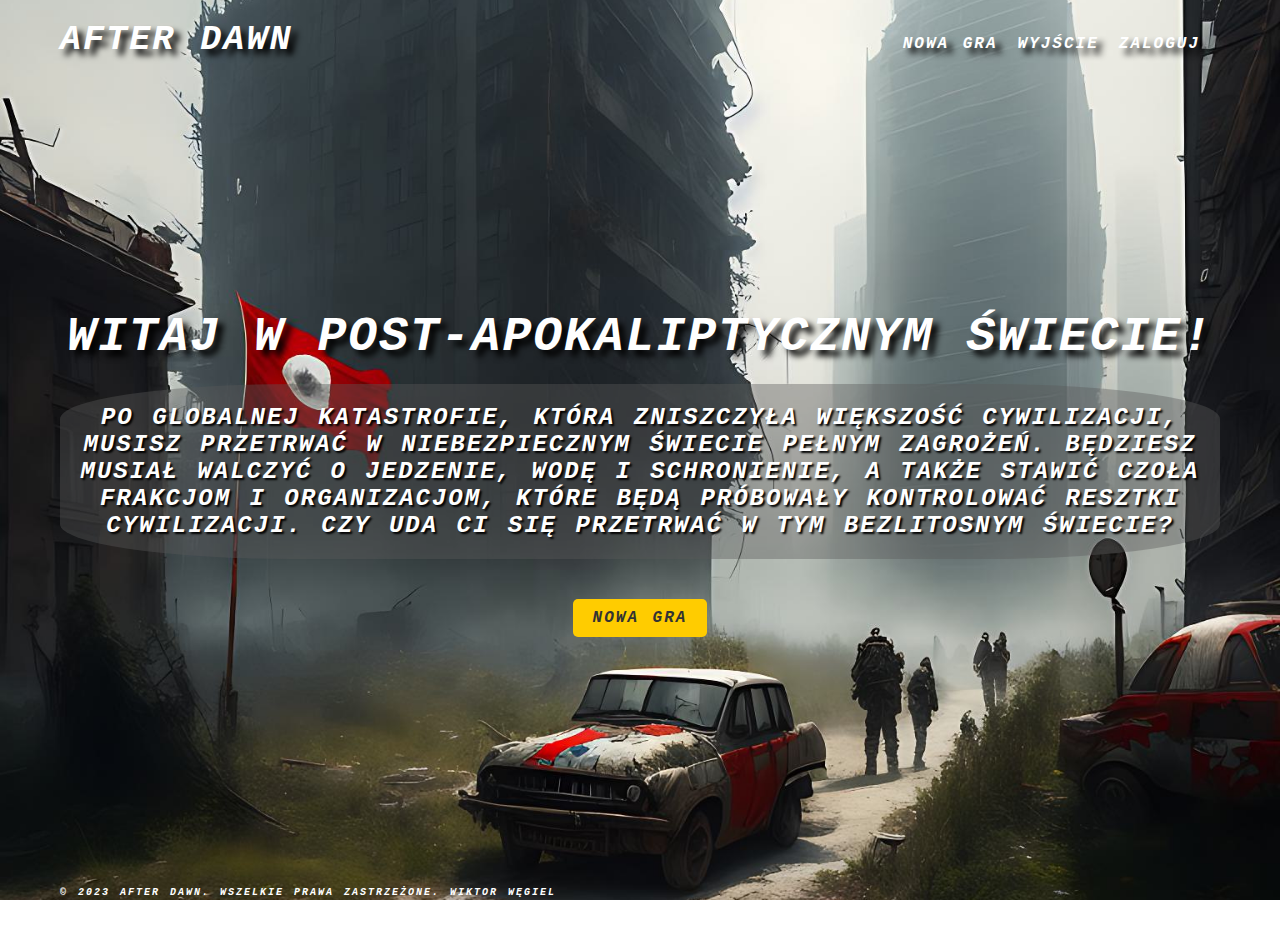
<file: index.html>
<!DOCTYPE html>
<html lang="pl">
<head>
	<meta charset="UTF-8">
	<meta name="viewport" content="width=device-width, initial-scale=1.0">
	<title>Post-apokaliptyczne RPG</title>
	<link rel="stylesheet" href="style.css">
</head>
<body>
	<div class="container">
		<header>
			<h3>After Dawn</h3>
			<nav>
				<ul>
					<li><a href="s1.html">Nowa gra</a></li>
					<li><a href="index.html">Wyjście</a></li>
					<li><a href="#">Zaloguj</a></li>
				</ul>
			</nav>
		</header>
		<main>
			<div class="intro">
				<h1>Witaj w post-apokaliptycznym świecie!</h1>
				<p>Po globalnej katastrofie, która zniszczyła większość cywilizacji, musisz przetrwać w niebezpiecznym świecie pełnym zagrożeń. Będziesz musiał walczyć o jedzenie, wodę i schronienie, a także stawić czoła frakcjom i organizacjom, które będą próbowały kontrolować resztki cywilizacji. Czy uda Ci się przetrwać w tym bezlitosnym świecie?</p>
				<a href="s1.html" class="btn">Nowa gra</a>
			</div>
		</main>
		<footer>
			<p>© 2023 After Dawn. Wszelkie prawa zastrzeżone. Wiktor Węgiel</p>
		</footer>
	</div>
</body>
</html>
</file>
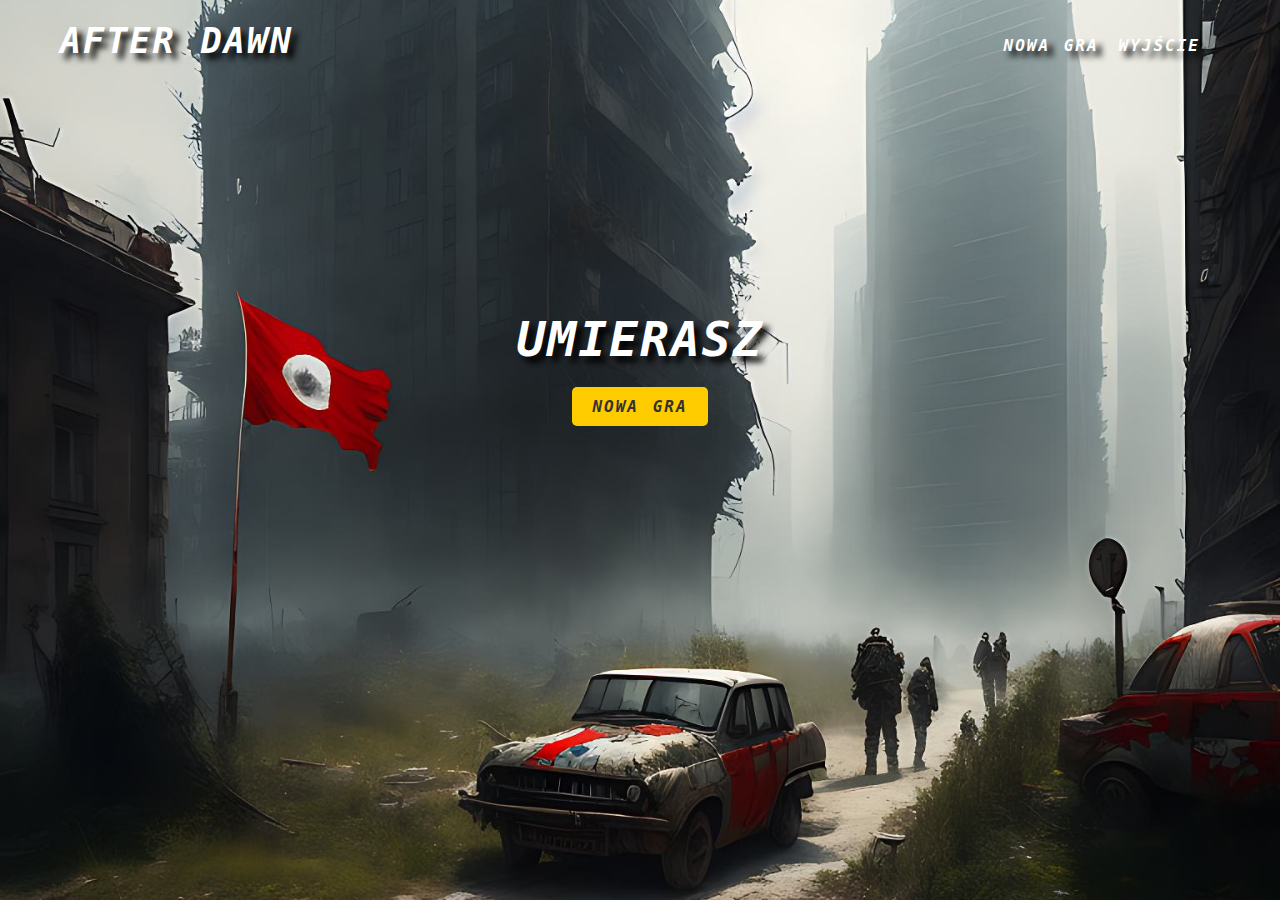
<file: dead.html>
<!DOCTYPE html>
<html lang="pl">
<head>
	<meta charset="UTF-8">
	<meta name="viewport" content="width=device-width, initial-scale=1.0">
	<title>Post-apokaliptyczne RPG</title>
	<link rel="stylesheet" href="style.css">
</head>
<body>
	<div class="container">
		<header>
			<h3>After Dawn</h3>
			<nav>
				<ul>
					<li><a href="s1.html">Nowa gra</a></li>
					<li><a href="index.html">Wyjście</a></li>
				</ul>
			</nav>
		</header>
		<main>
			<div class="intro">
				<h1>Umierasz</h1>
				<a href="s1.html" class="btn">Nowa gra</a>
			</div>
		</main>
	</div>
</body>
</html>
</file>
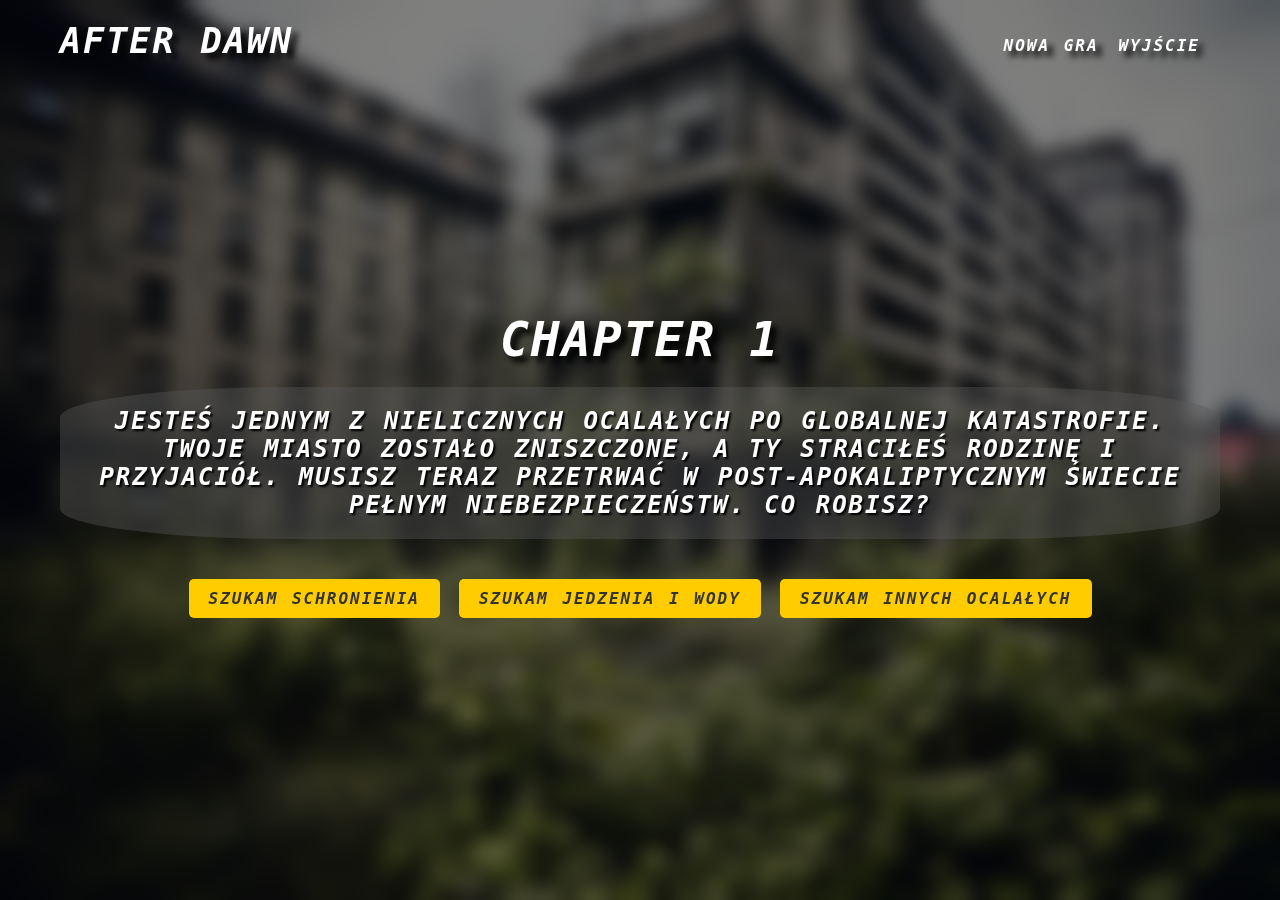
<file: s1.html>
<!DOCTYPE html>
<html lang="pl">
<head>
	<meta charset="UTF-8">
	<meta name="viewport" content="width=device-width, initial-scale=1.0">
	<title>After Dawn</title>
<link rel="stylesheet" href="style2.css">
</head>
<body>
    <div class="bg-blur">
	<div class="container">
		<header>
			<h3>After Dawn</h3>
			<nav>
				<ul>
					<li><a href="s1.html">Nowa gra</a></li>
					<li><a href="index.html">Wyjście</a></li>
				</ul>
			</nav>
		</header>
		<main>
			<div class="intro">
				<h1>Chapter 1</h1>
				<p>Jesteś jednym z nielicznych ocalałych po globalnej katastrofie. Twoje miasto zostało zniszczone, a Ty straciłeś rodzinę i przyjaciół. Musisz teraz przetrwać w post-apokaliptycznym świecie pełnym niebezpieczeństw. Co robisz?</p>
				<a href="s2.html" class="btn"> Szukam schronienia</a>
                <a href="s2.html" class="btn">Szukam jedzenia i wody</a>
                <a href="s2.html" class="btn">Szukam innych ocalałych</a>

			</div>
		</main>
	</div>
  </div>
</body>
</html>
</file>
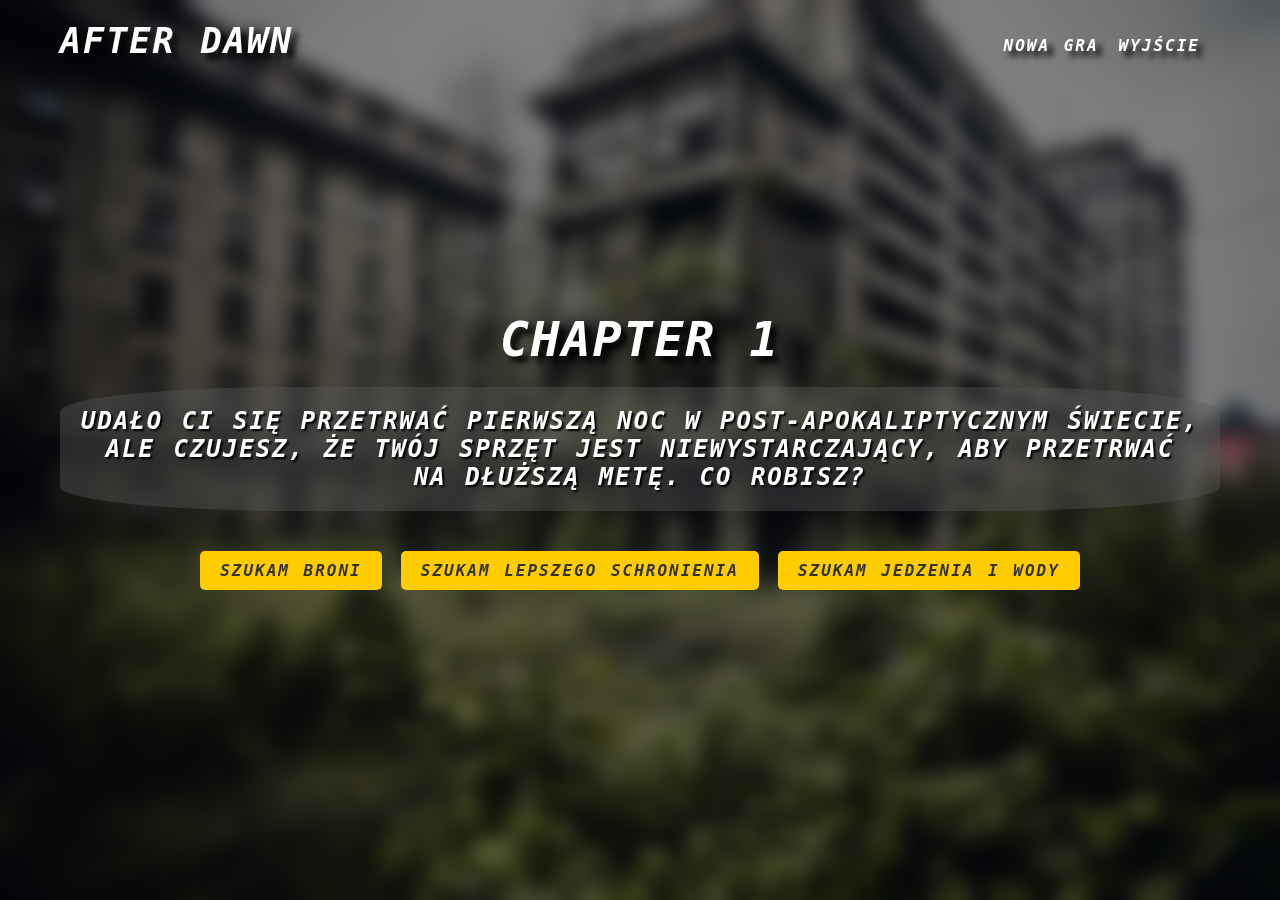
<file: s2.html>
<!DOCTYPE html>
<html lang="pl">
<head>
	<meta charset="UTF-8">
	<meta name="viewport" content="width=device-width, initial-scale=1.0">
	<title>After Dawn</title>
<link rel="stylesheet" href="style2.css">
</head>
<body>
    <div class="bg-blur">
	<div class="container">
		<header>
			<h3>After Dawn</h3>
			<nav>
				<ul>
					<li><a href="s1.html">Nowa gra</a></li>
					<li><a href="index.html">Wyjście</a></li>
				</ul>
			</nav>
		</header>
		<main>
			<div class="intro">
				<h1>Chapter 1</h1>
				<p>Udało Ci się przetrwać pierwszą noc w post-apokaliptycznym świecie, ale czujesz, że Twój sprzęt jest niewystarczający, aby przetrwać na dłuższą metę. Co robisz?</p>
				<a href="s3.html" class="btn">Szukam broni</a>
                <a href="s3.html" class="btn">Szukam lepszego schronienia</a>
                <a href="s3.html" class="btn">Szukam jedzenia i wody</a>

			</div>
		</main>
	</div>
  </div>
</body>
</html>
</file>
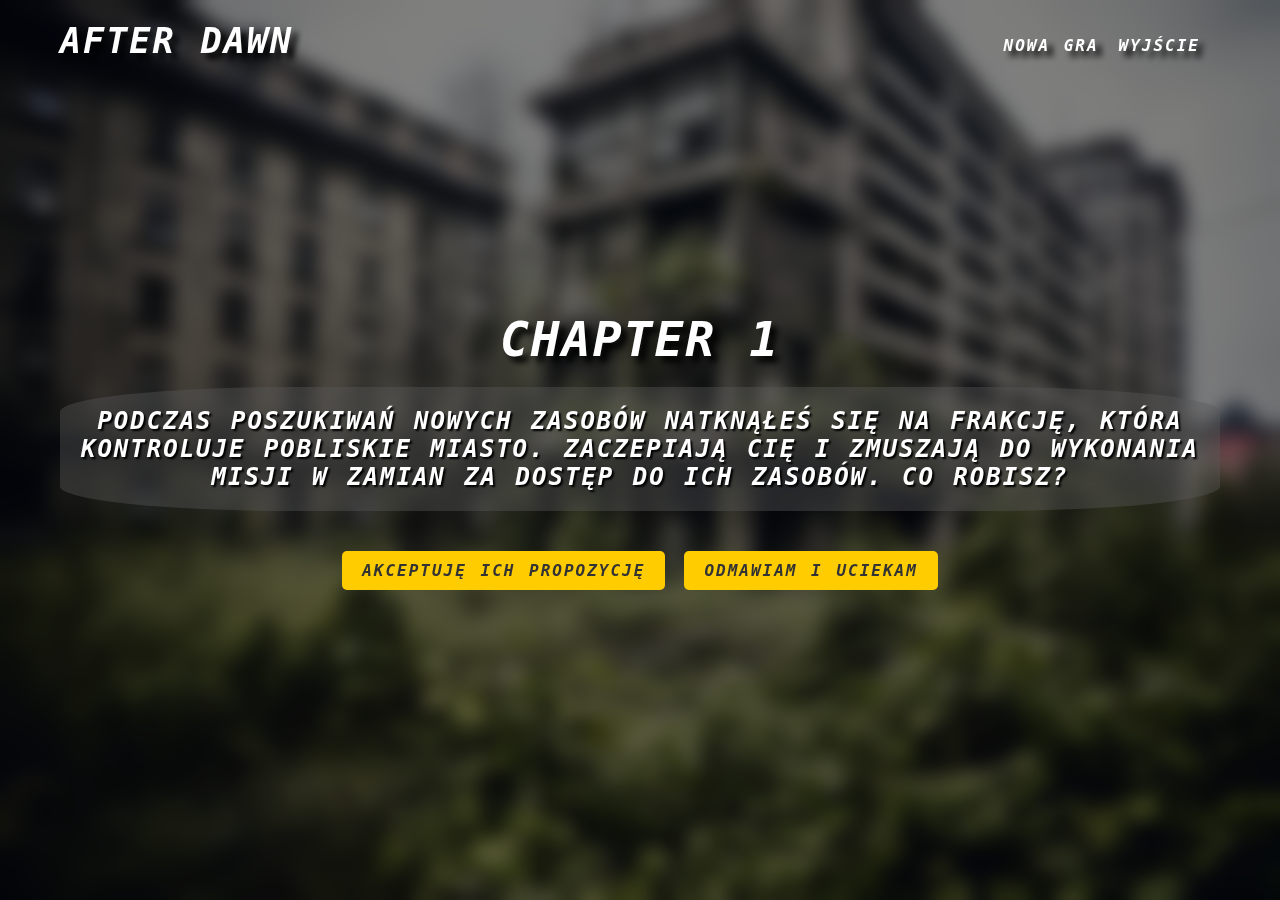
<file: s3.html>
<!DOCTYPE html>
<html lang="pl">
<head>
	<meta charset="UTF-8">
	<meta name="viewport" content="width=device-width, initial-scale=1.0">
	<title>After Dawn</title>
<link rel="stylesheet" href="style2.css">
</head>
<body>
    <div class="bg-blur">
	<div class="container">
		<header>
			<h3>After Dawn</h3>
			<nav>
				<ul>
					<li><a href="s1.html">Nowa gra</a></li>
					<li><a href="index.html">Wyjście</a></li>
				</ul>
			</nav>
		</header>
		<main>
			<div class="intro">
				<h1>Chapter 1</h1>
                <p>Podczas poszukiwań nowych zasobów natknąłeś się na frakcję, która kontroluje pobliskie miasto. Zaczepiają Cię i zmuszają do wykonania misji w zamian za dostęp do ich zasobów. Co robisz?</p>
				<a href="s4.html" class="btn">Akceptuję ich propozycję</a>
                <a href="dead.html" class="btn">Odmawiam i uciekam</a>
			</div>
		</main>
	</div>
  </div>
</body>
</html>
</file>
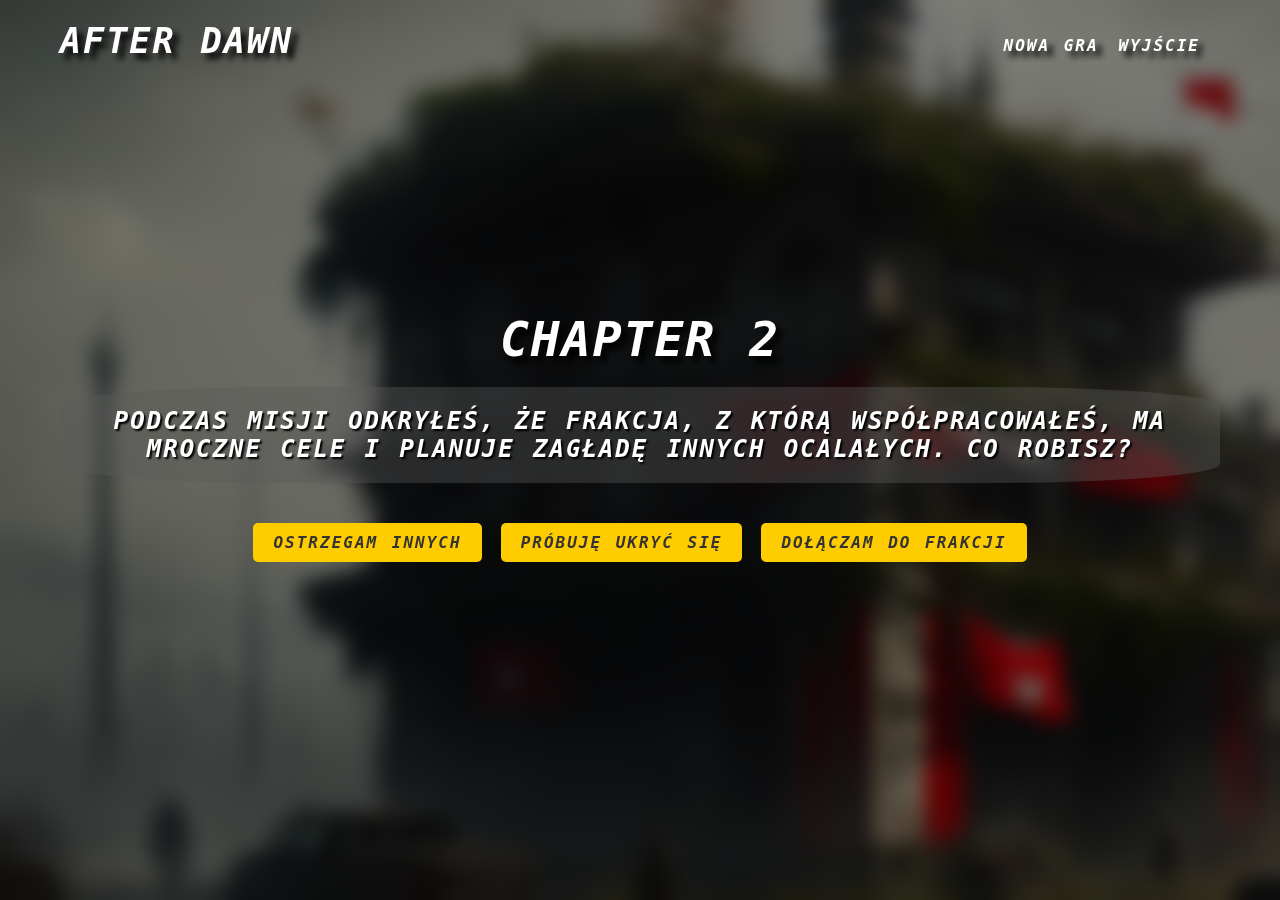
<file: s4.html>
<!DOCTYPE html>
<html lang="pl">
<head>
	<meta charset="UTF-8">
	<meta name="viewport" content="width=device-width, initial-scale=1.0">
	<title>After Dawn</title>
<link rel="stylesheet" href="style3.css">
</head>
<body>
    <div class="bg-blur">
	<div class="container">
		<header>
			<h3>After Dawn</h3>
			<nav>
				<ul>
					<li><a href="s1.html">Nowa gra</a></li>
					<li><a href="index.html">Wyjście</a></li>
				</ul>
			</nav>
		</header>
		<main>
			<div class="intro">
				<h1>Chapter 2</h1>
                <p>Podczas misji odkryłeś, że frakcja, z którą współpracowałeś, ma mroczne cele i planuje zagładę innych ocalałych. Co robisz?</p>
				<a href="#" class="btn">Ostrzegam innych </a>
                <a href="#" class="btn">Próbuję ukryć się</a>
                <a href="#" class="btn">Dołączam do frakcji </a>

			</div>
		</main>
	</div>
  </div>
</body>
</html>
</file>
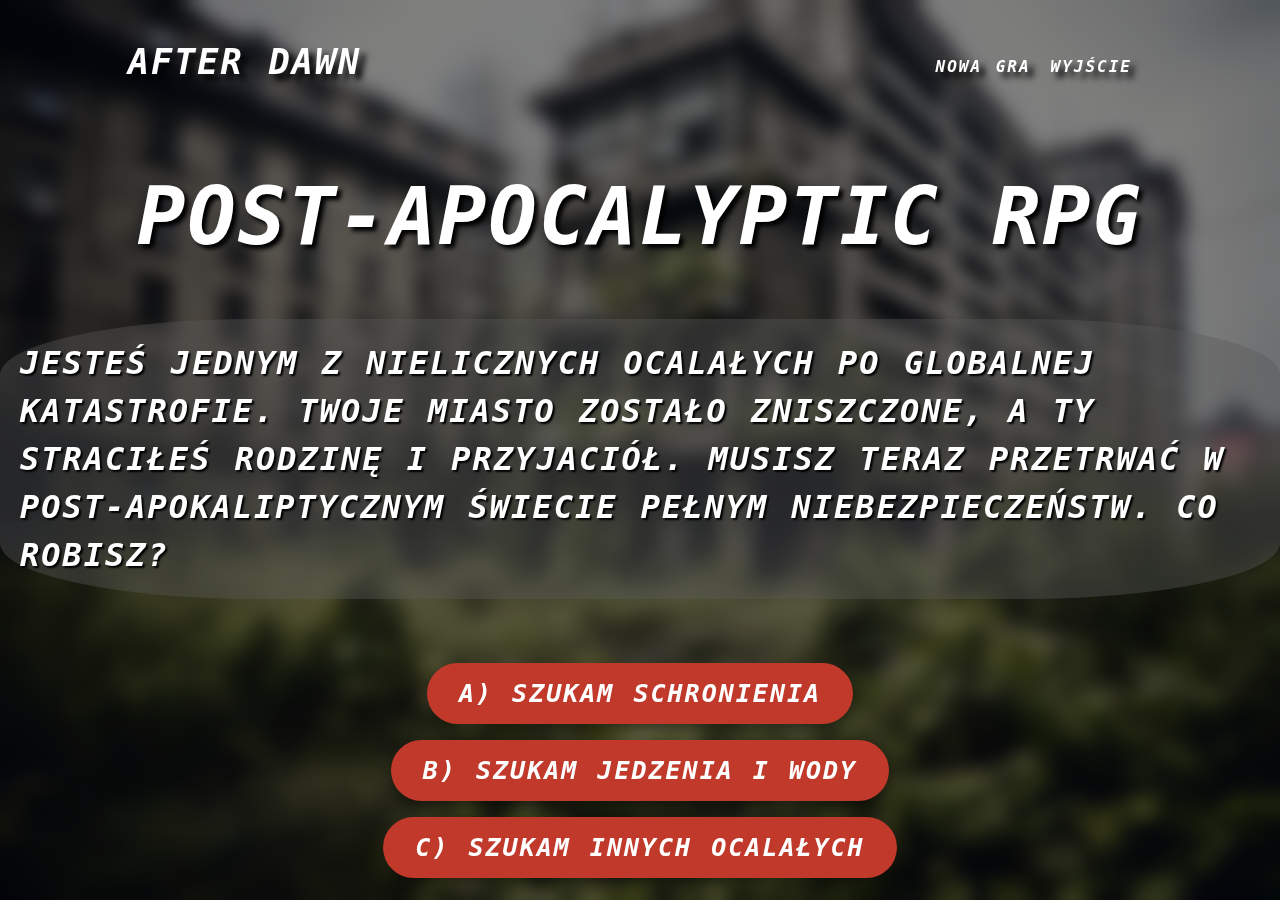
<file: slajd1.html>
<!DOCTYPE html>
<html>
<head>
	<meta charset="UTF-8">
	<title>Post-Apocalyptic RPG</title>
	<style>
		body {
			margin: 0;
			padding: 0;
			background-image: url('slide1.jpg');
			background-size: cover;
			background-position: center;
            font-family: VT323, monospace;
            font-size: 25px;
            letter-spacing: 2px;
            word-spacing: 2px;
            color: #fff;
            font-weight: 700;
            text-decoration: none;
            font-style: italic;
            font-variant: normal;
            text-transform: uppercase;
			color: #fff;
			display: flex;
			flex-direction: column;
			align-items: center;
			justify-content: center;
			height: 100vh;
			position: relative;
            
		}
		.bg-blur {
			position: absolute;
			top: 0;
			left: 0;
			width: 100%;
			height: 100%;
			background-color: rgba(0,0,0,0.5);
			backdrop-filter: blur(10px);
			z-index: -1;
		}
		h1 {
			font-size: 5rem;
			margin-bottom: 1.5rem;
            text-shadow: rgb(0, 0, 0) 4px 4px 4px;
		}
		p {
			font-size: 2rem;
			margin-bottom: 4rem;
			max-width: 1500px;
			line-height: 1.5;
			padding: 0 4rem;
            background-color: rgba(89, 89, 89, 0.40);
            text-shadow: rgb(0, 0, 0) 2px 2px 2px;
            padding: 20px;
            border-radius: 20%
		}
		.btn-container {
			display: flex;
			flex-direction: column;
			align-items: center;
		}
		button {
			font-size: 2.5rem;
			padding: 1rem 2rem;
			border-radius: 2rem;
			background-color: #c0392b;
			border: none;
			color: #fff;
            font-family: VT323, monospace;
            font-size: 25px;
            letter-spacing: 2px;
            word-spacing: 2px;
            color: #fff;
            font-weight: 700;
            text-decoration: none;
            font-style: italic;
            font-variant: normal;
            text-transform: uppercase;
			cursor: pointer;
			transition: background-color 0.3s ease;
			margin-bottom: 1rem;
			box-shadow: 0 5px 10px rgba(0,0,0,0.3);
		}
		button:hover {
			background-color: #e74c3c;
		}
        header {
            display: flex;
            justify-content: space-between;
            align-items: center;
            padding: 0px 0px;
            text-shadow: rgb(0, 0, 0) 6px 6px 6px;
            font-size: 30px;
            width: 80%;
        }
        
        nav ul {
            display: flex;
            list-style: none;
        }
        
        nav ul li {
            margin-right: 20px;
        }
        
        nav ul li a {
            color: #fff;
            text-decoration: none;
            font-weight: bold;
            font-size: 16px;
            transition: all 0.2s ease-in-out;
        }
        
        nav ul li a:hover {
            color: #ffcc00;
        }
	</style>
</head>
<body>
    <header>
        <h3>After Dawn</h3>
        <nav>
            <ul>
                <li><a href="">Nowa gra</a></li>
                <li><a href="#">Wyjście</a></li>
            </ul>
        </nav>
    </header>
	<div class="bg-blur"></div>
	<h1>Post-Apocalyptic RPG</h1>
	<p>Jesteś jednym z nielicznych ocalałych po globalnej katastrofie. Twoje miasto zostało zniszczone, a Ty straciłeś rodzinę i przyjaciół. Musisz teraz przetrwać w post-apokaliptycznym świecie pełnym niebezpieczeństw. Co robisz?</p>
	<div class="btn-container">
		<button onclick="window.location.href='slide2.html'">a) Szukam schronienia</button>
		<button onclick="window.location.href='slide2.html'">b) Szukam jedzenia i wody</button>
		<button onclick="window.location.href='slide2.html'">c) Szukam innych ocalałych</button>
	</div>
</body>
</html>
</file>
<file: style.css>
* {
	margin: 0;
	padding: 0;
	box-sizing: border-box;
}

body {
	background-image: url('background.jpg');
	background-size: cover;
	background-position: center center;
	background-attachment: fixed;
    font-family: VT323, monospace;
        font-size: 25px;
        letter-spacing: 2px;
        word-spacing: 2px;
        color: #fff;
        font-weight: 700;
        text-decoration: none;
        font-style: italic;
        font-variant: normal;
        text-transform: uppercase;
        height: 100%;
}

.container {
	max-width: 1200px;
	margin: 0 auto;
	padding: 0 20px;
}

header {
	display: flex;
	justify-content: space-between;
	align-items: center;
	padding: 20px 0;
    text-shadow: rgb(0, 0, 0) 6px 6px 6px;
    font-size: 30px;
}

nav ul {
	display: flex;
	list-style: none;
}

nav ul li {
	margin-right: 20px;
}

nav ul li a {
	color: #fff;
	text-decoration: none;
	font-weight: bold;
	font-size: 16px;
	transition: all 0.2s ease-in-out;
}

nav ul li a:hover {
	color: #ffcc00;
}
footer {
    padding-top: 250px;
    font-size: 10px;
}
.intro {
	margin-top: 100px;
	text-align: center;
    padding-top: 10px;
}

.intro h1 {
	font-size: 48px;
	margin-bottom: 20px;
    margin-top: 100px;
    padding-top: 20px;
    text-shadow: rgb(0, 0, 0) 6px 6px 6px;


}

.intro p {
	font-size: 24px;
	margin-bottom: 40px;
    background-color: rgba(89, 89, 89, 0.40);
    text-shadow: rgb(0, 0, 0) 2px 2px 2px;
    padding: 20px;
    border-radius: 20%
}

.btn {
	display: inline-block;
	padding: 10px 20px;
	background-color: #ffcc00;
	color: #333;
	text-decoration: none;
	font-weight: bold;
	font-size: 16px;
	border-radius: 5px;
	transition: all 0.2s ease-in-out;
}

.btn:hover {
	background-color: #333;
	color: #fff;
}
</file>
<file: style2.css>
.bg-blur {
    position: absolute;
    top: 0;
    left: 0;
    width: 100%;
    height: 100%;
    background-color: rgba(0,0,0,0.5);
    backdrop-filter: blur(10px);
    z-index: -1;
}
* {
    margin: 0;
    padding: 0;
    box-sizing: border-box;
}

body {
    background-image: url('slide1.jpg');
    background-size: cover;
    background-position: center center;
    background-attachment: fixed;
    font-family: VT323, monospace;
        font-size: 25px;
        letter-spacing: 2px;
        word-spacing: 2px;
        color: #fff;
        font-weight: 700;
        text-decoration: none;
        font-style: italic;
        font-variant: normal;
        text-transform: uppercase;
        height: 100%;
}

.container {
    max-width: 1200px;
    margin: 0 auto;
    padding: 0 20px;
}

header {
    display: flex;
    justify-content: space-between;
    align-items: center;
    padding: 20px 0;
    text-shadow: rgb(0, 0, 0) 6px 6px 6px;
    font-size: 30px;
}

nav ul {
    display: flex;
    list-style: none;
}

nav ul li {
    margin-right: 20px;
}

nav ul li a {
    color: #fff;
    text-decoration: none;
    font-weight: bold;
    font-size: 16px;
    transition: all 0.2s ease-in-out;
}

nav ul li a:hover {
    color: #ffcc00;
}
footer {
    padding-top: 250px;
    font-size: 10px;
}
.intro {
    margin-top: 100px;
    text-align: center;
    padding-top: 10px;
}

.intro h1 {
    font-size: 48px;
    margin-bottom: 20px;
    margin-top: 100px;
    padding-top: 20px;
    text-shadow: rgb(0, 0, 0) 6px 6px 6px;


}

.intro p {
    font-size: 24px;
    margin-bottom: 40px;
    background-color: rgba(89, 89, 89, 0.40);
    text-shadow: rgb(0, 0, 0) 2px 2px 2px;
    padding: 20px;
    border-radius: 20%
}

.btn {
    display: inline-block;
    padding: 10px 20px;
    background-color: #ffcc00;
    color: #333;
    text-decoration: none;
    font-weight: bold;
    font-size: 16px;
    border-radius: 5px;
    transition: all 0.2s ease-in-out;
}

.btn:hover {
    background-color: #333;
    color: #fff;
}
</file>
<file: style3.css>
.bg-blur {
    position: absolute;
    top: 0;
    left: 0;
    width: 100%;
    height: 100%;
    background-color: rgba(0,0,0,0.5);
    backdrop-filter: blur(10px);
    z-index: -1;
}
* {
    margin: 0;
    padding: 0;
    box-sizing: border-box;
}

body {
    background-image: url('slide2.jpg');
    background-size: cover;
    background-position: center center;
    background-attachment: fixed;
    font-family: VT323, monospace;
        font-size: 25px;
        letter-spacing: 2px;
        word-spacing: 2px;
        color: #fff;
        font-weight: 700;
        text-decoration: none;
        font-style: italic;
        font-variant: normal;
        text-transform: uppercase;
        height: 100%;
}

.container {
    max-width: 1200px;
    margin: 0 auto;
    padding: 0 20px;
}

header {
    display: flex;
    justify-content: space-between;
    align-items: center;
    padding: 20px 0;
    text-shadow: rgb(0, 0, 0) 6px 6px 6px;
    font-size: 30px;
}

nav ul {
    display: flex;
    list-style: none;
}

nav ul li {
    margin-right: 20px;
}

nav ul li a {
    color: #fff;
    text-decoration: none;
    font-weight: bold;
    font-size: 16px;
    transition: all 0.2s ease-in-out;
}

nav ul li a:hover {
    color: #ffcc00;
}
footer {
    padding-top: 250px;
    font-size: 10px;
}
.intro {
    margin-top: 100px;
    text-align: center;
    padding-top: 10px;
}

.intro h1 {
    font-size: 48px;
    margin-bottom: 20px;
    margin-top: 100px;
    padding-top: 20px;
    text-shadow: rgb(0, 0, 0) 6px 6px 6px;


}

.intro p {
    font-size: 24px;
    margin-bottom: 40px;
    background-color: rgba(89, 89, 89, 0.40);
    text-shadow: rgb(0, 0, 0) 2px 2px 2px;
    padding: 20px;
    border-radius: 20%
}

.btn {
    display: inline-block;
    padding: 10px 20px;
    background-color: #ffcc00;
    color: #333;
    text-decoration: none;
    font-weight: bold;
    font-size: 16px;
    border-radius: 5px;
    transition: all 0.2s ease-in-out;
}

.btn:hover {
    background-color: #333;
    color: #fff;
}
</file>
